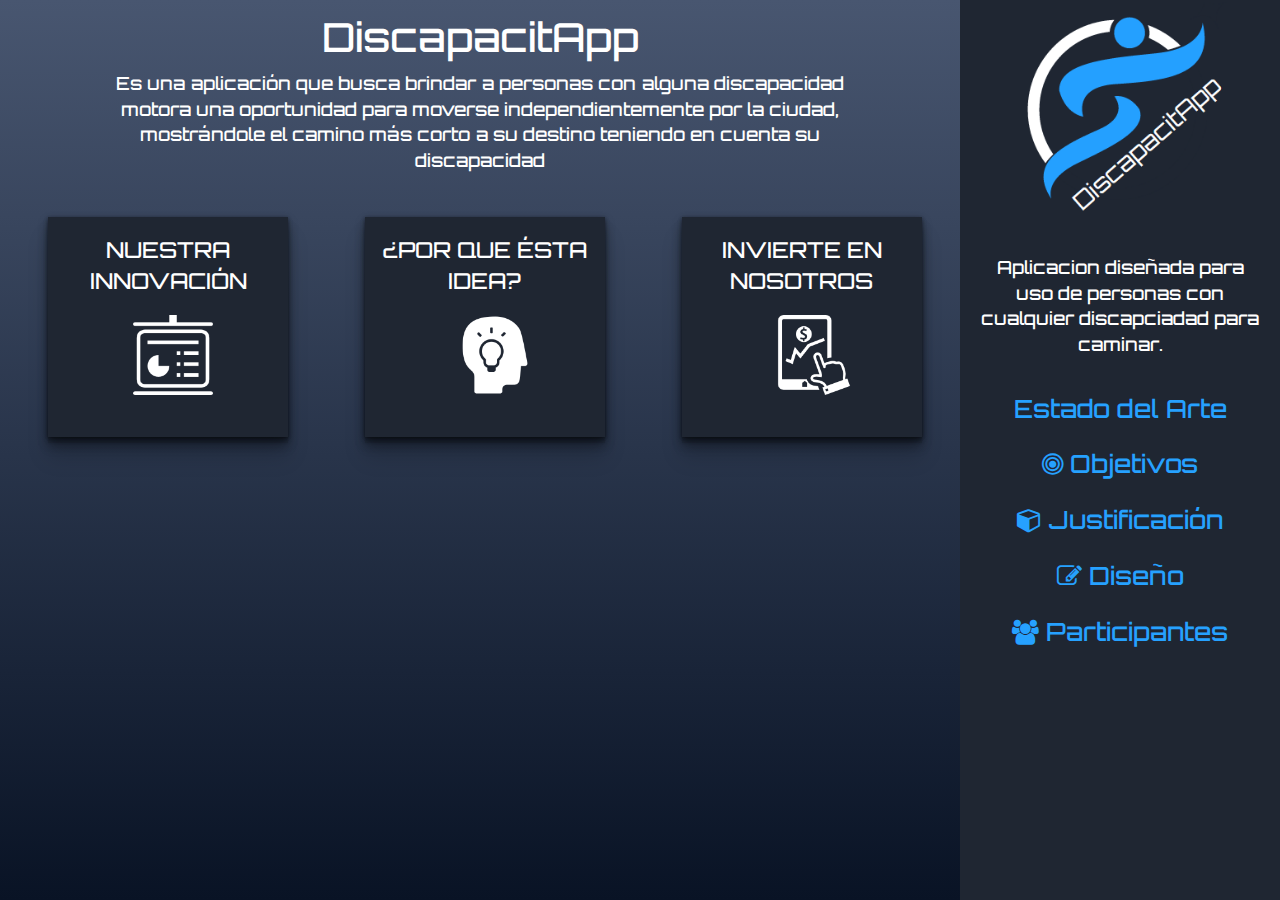
<file: index.html>
<!DOCTYPE html>
<html>
	<head>
		<meta charset="UTF-8">
		<link rel="icon" href="Images/favicon.png" />
		<link rel="stylesheet" type="text/css" href="Boostrap/css/bootstrap.min.css">
		<link rel="stylesheet" type="text/css" href="Css/Styles.css">
		<link rel="stylesheet" type="text/css" href="Css/Index.css">
		<link rel="stylesheet" href="Font-Awesome/css/font-awesome.min.css">
		<script src="jquery-1.12.2.min.js"></script>
		<script src="Boostrap/js/bootstrap.min.js"></script>
		<title>DiscapacitApp</title>
	</head>
	<body>
		<div class="container-fluid">
	  		<div class="row">
				<div class="col-xs-9" id="BigContainer">
				</div>
				<div class="col-xs-3 col-xs-offset-9 text-center" id="side-bar">	
					<div>
						<a id="link-img"><img src="Images/Logo.png" id="logo"></a>
						<br><br><br>
						<div id="Description">Aplicacion diseñada para uso de personas con cualquier discapciadad para caminar.</div>
					</div>
					<br>
					<ul class="links-side">
						<li><a id="link1">Estado del Arte</a></li>
						<li><a id="link2"><i class="fa fa-bullseye"></i>&nbsp;Objetivos</a></li>
						<li><a id="link6"><i class="fa fa-cube"></i>&nbsp;Justificación</a></li>
						<li><a id="link5"><i class="fa fa-pencil-square-o"></i>&nbsp;Diseño</a></li>
						<li><a id="link3"><i class="fa fa-users"></i>&nbsp;Participantes</a></li>
					</ul>
				</div>
			</div>
		</div>
	</body>
	<script> 

		function loader(){
			$("#BigContainer").children().hide();
			$("#BigContainer").html('<div class="col-xs-4 col-xs-offset-5 text-center" id="loader"><p>Cargando...</p><i class="fa fa-spinner fa-pulse"></i></div>')
		}

		$("#link-img").on("click", function(){
			loader();
			setTimeout(function(){ document.getElementById("BigContainer").innerHTML='<object type="text/html" data="intro.html" class="object-html"></object>'; }, 500);
		})

		$("#link1").on("click", function(){
			loader();
			setTimeout(function(){ document.getElementById("BigContainer").innerHTML='<object type="text/html" data="Art.html" class="object-html"></object>'; }, 500);
		})

		$("#link2").on("click", function(){
			loader();
			setTimeout(function(){ document.getElementById("BigContainer").innerHTML='<object type="text/html" data="Target.html" class="object-html"></object>'; }, 500);
		})

		$("#link3").on("click", function(){
			loader();
			setTimeout(function(){ document.getElementById("BigContainer").innerHTML='<object type="text/html" data="Team.html" class="object-html"></object>'; }, 500);
		})

		$("#link5").on("click", function(){
			loader();
			setTimeout(function(){ document.getElementById("BigContainer").innerHTML='<object type="text/html" data="Design.html" class="object-html"></object>'; }, 500);
		})

		$("#link6").on("click", function(){
			loader();
			setTimeout(function(){ document.getElementById("BigContainer").innerHTML='<object type="text/html" data="Justify.html" class="object-html"></object>'; }, 500);
		})

		$("#link-img").click();

	</script> 
</html>
</file>
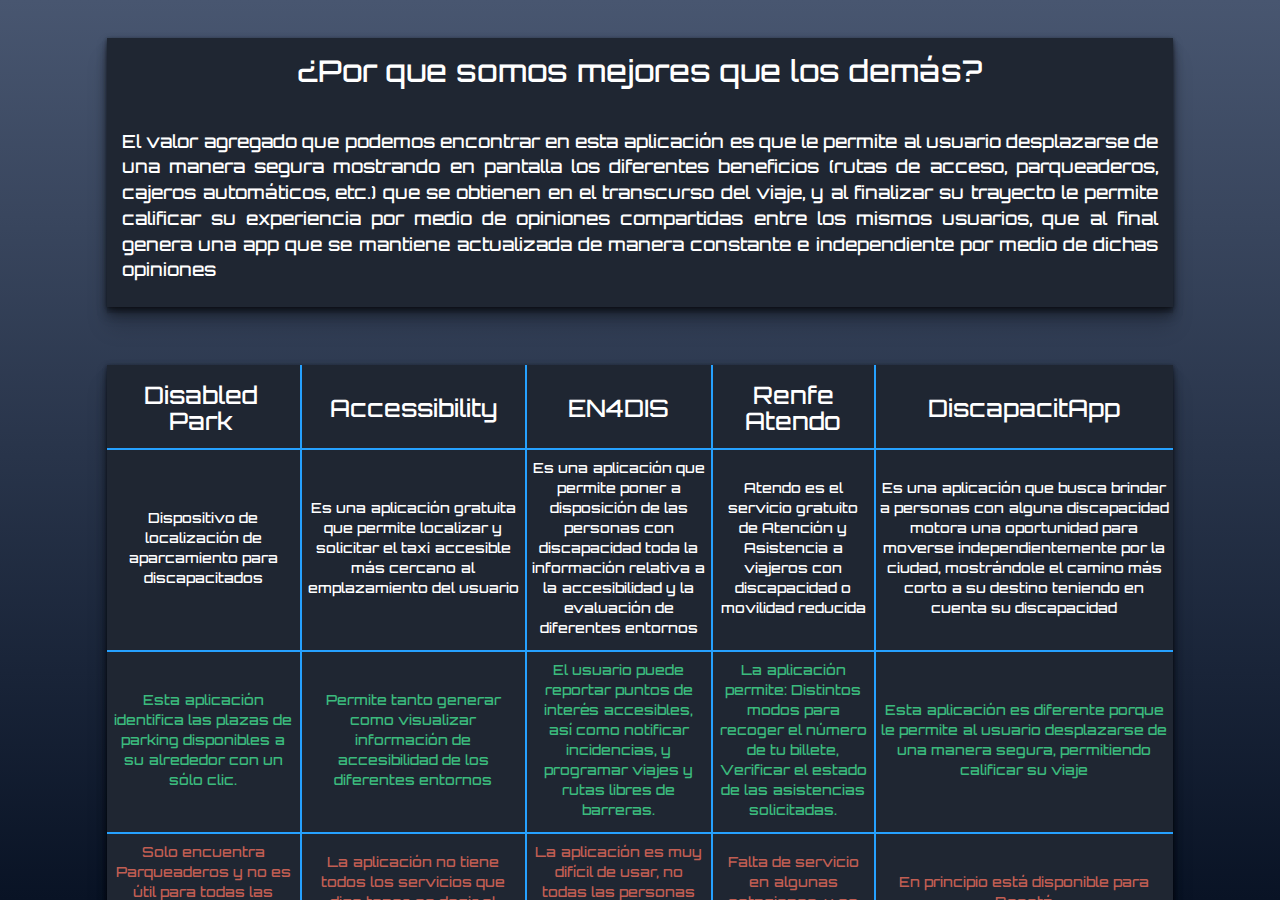
<file: Art.html>
<!DOCTYPE html>
<html lang="en">
<head>
	<meta charset="UTF-8">
	<link rel="stylesheet" type="text/css" href="Boostrap/css/bootstrap.min.css">
	<link rel="stylesheet" type="text/css" href="Css/Styles.css">
	<link rel="stylesheet" type="text/css" href="Css/Art.css">
	<title>Document</title>
</head>
<body>
<div class="Text-Container">
		<div class="container-fluid">
			<div class="row">
			<div class="col-xs-10 col-xs-offset-1 art-box" >
				<h2 class="text-center">¿Por que somos mejores que los demás?</h2><br>
				<div class="text-justify art-text">
					El valor agregado que podemos encontrar en esta aplicación es que le permite al usuario desplazarse de una manera segura mostrando en pantalla los diferentes beneficios (rutas de acceso, parqueaderos, cajeros automáticos, etc.) que se obtienen en el transcurso del viaje, y al finalizar su trayecto le permite calificar su experiencia por medio de opiniones compartidas entre los mismos usuarios, que al final genera una app que se mantiene actualizada de manera constante e independiente por medio de dichas opiniones
				</div>
			</div>
			</div>
			<br>
			<div class="row">
				<table class="col-xs-10 col-xs-offset-1 art-box">
					<thead>
						<tr>
							<td style="padding-right:20px; padding-left:15px" class="td-border">
							<h3>Disabled Park</h3>
							</td>
							<td class="td-border">
							<h3>Accessibility</h3>
							</td>
							<td class="td-border">
							<h3>EN4DIS</h3>
							</td>
							<td class="td-border">
							<h3>Renfe Atendo</h3>
							</td>
							<td>
							<h3>DiscapacitApp</h3>
							</td>
						</tr>
					</thead>
					<tbody>
						<tr>
							<td class="td-border">
							<p class="comp-text">Dispositivo de localización de aparcamiento para discapacitados</p>
							</td>
							<td class="td-border">
							<p class="comp-text">Es una aplicación gratuita que permite localizar y solicitar el taxi accesible más cercano al emplazamiento del usuario</p>
							</td>
							<td class="td-border">
							<p class="comp-text ">Es una aplicación que permite poner a disposición de las personas con discapacidad toda la información relativa a la accesibilidad y la evaluación de diferentes entornos</p>
							</td>
							<td class="td-border">
							<p class="comp-text ">Atendo es el servicio gratuito de Atención y Asistencia a viajeros con discapacidad o movilidad reducida</p>
							</td>
							<td>
							<p class="comp-text ">Es una aplicación que busca brindar a personas con alguna discapacidad motora una oportunidad para moverse independientemente por la ciudad, mostrándole el camino más corto a su destino teniendo en cuenta su discapacidad</p>
							</td>
						</tr>
						<tr>
							<td class="td-border">
							<p class="comp-text green">Esta aplicación identifica las plazas de parking disponibles a su alrededor con un sólo clic.</p>
							</td>
							<td class="td-border">
							<p class="comp-text green">Permite tanto generar como visualizar información de accesibilidad de los diferentes entornos</p>
							</td>
							<td class="td-border">
							<p class="comp-text green">El usuario puede reportar puntos de interés accesibles, así como notificar incidencias, y programar viajes y rutas libres de barreras.</p>
							</td>
							<td class="td-border">
							<p class="comp-text green">La aplicación permite: Distintos modos para recoger el número de tu billete, Verificar el estado de las asistencias solicitadas.</p>
							</td>
							<td>
							<p class="comp-text green">Esta aplicación es diferente porque le permite al usuario desplazarse de una manera segura, permitiendo calificar su viaje</p>
							</td>
						</tr>
						<tr style="border: 0px;">
							<td class="td-border">
							<p class=" comp-text red">Solo encuentra Parqueaderos y no es útil para todas las discapacidades motoras.</p>
							</td>
							<td class="td-border">
							<p class="comp-text red">La aplicación no tiene todos los servicios que dice tener, es decir el servicio de taxis no sirve.</p>
							</td>
							<td class="td-border">
							<p class="comp-text red">La aplicación es muy difícil de usar, no todas las personas pueden saber el uso adecuado de ella</p>
							</td>
							<td class="td-border">
							<p class="comp-text red">Falta de servicio en  algunas estaciones, y es muy difícil de usar.</p>
							</td>
							<td>
							<p class="comp-text red">En principio está disponible para Bogotá</p>
							</td>
						</tr>
					</tbody>
				</table>
			</div>
	</div>
</div>
</body>
</html>
</file>
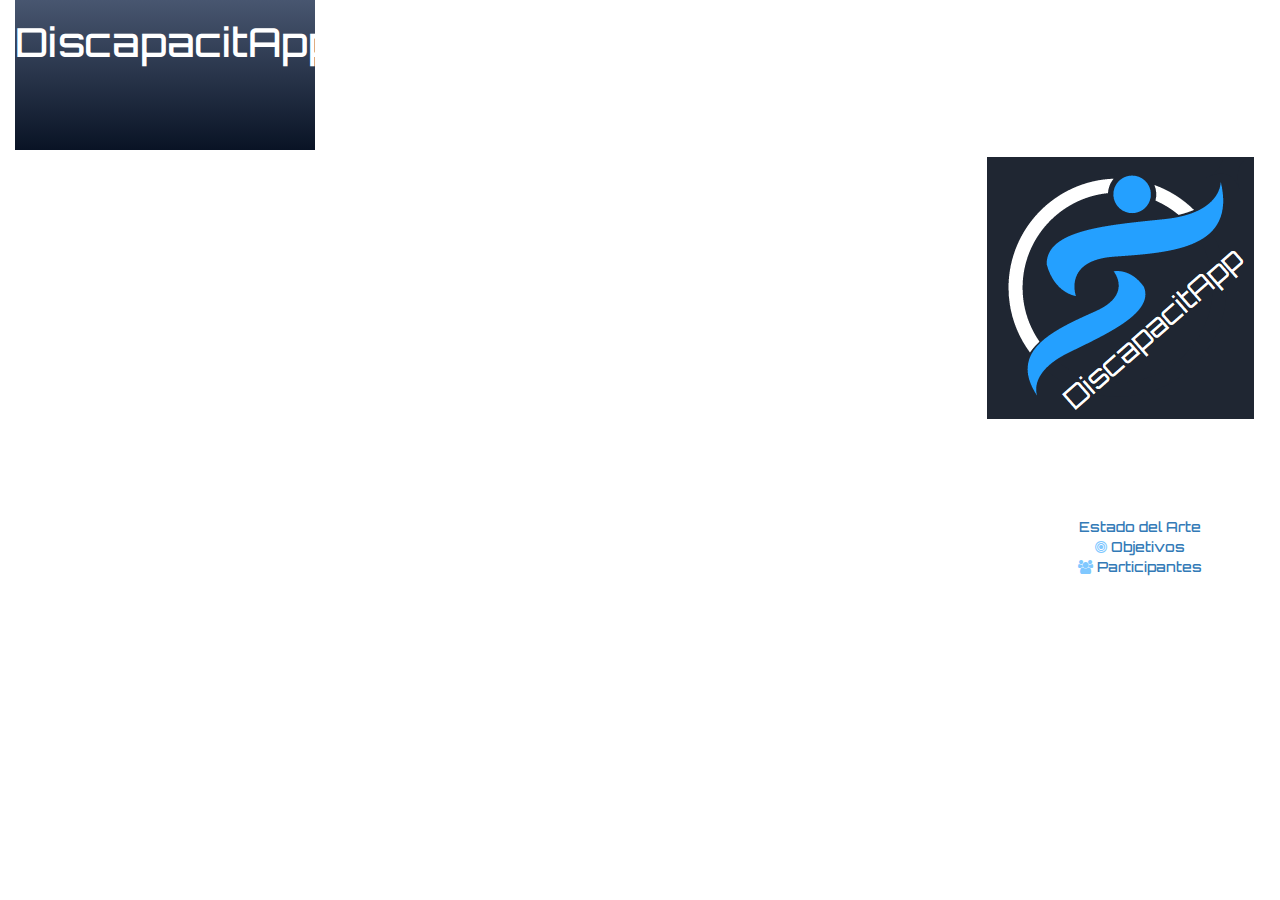
<file: GG.html>
<!DOCTYPE html>
<html>
	<head>
		<meta charset="UTF-8">
		<link rel="icon" href="Images/favicon.png" />
		<link rel="stylesheet" type="text/css" href="Boostrap/css/bootstrap.min.css">
		<link rel="stylesheet" type="text/css" href="Css/Styles.css">
		<link rel="stylesheet" href="Font-Awesome/css/font-awesome.min.css">
		<link href='https://fonts.googleapis.com/css?family=Orbitron:500,700' rel='stylesheet' type='text/css'>
		<script src="jquery-1.12.2.min.js"></script>
		<script src="Boostrap/js/bootstrap.min.js"></script>
		<title>DiscapacitApp</title>
	</head>
	<body>
		<div class="container-fluid">
	  		<div class="row">
				<div class="col-xs-9" id="BigContainer">
				</div>
				<div class="col-xs-3 col-xs-offset-9 text-center" id="side-bar">	
					<div>
						<a id="link-img"><img src="Images/Logo.png" id="logo"></a>
						<br><br>
						<div id="Description">Aplicacion diseñada para uso de personas con cualquier discapciadad para caminar.</div>
					</div>
					<br>
					<ul class="links-side">
						<li><a id="link1">Estado del Arte</a></li>
						<li><a id="link2"><i class="fa fa-bullseye"></i>&nbsp;Objetivos</a></li>
						<li><a id="link3"><i class="fa fa-users"></i>&nbsp;Participantes</a></li>
					</ul>
				</div>
			</div>
		</div>
	</body>
	<script> 

		function loader(){
			$("#BigContainer").children().hide();
			$("#BigContainer").html('<div class="col-xs-4 col-xs-offset-5 text-center" id="loader"><p>Cargando...</p><i class="fa fa-spinner fa-pulse"></i></div>')
		}

		$("#link-img").on("click", function(){
			loader();
			setTimeout(function(){ document.getElementById("BigContainer").innerHTML='<object type="text/html" data="GG2.html" class="object-html"></object>'; }, 500);
		})

		$("#link1").on("click", function(){
			loader();
			setTimeout(function(){ document.getElementById("BigContainer").innerHTML='<object type="text/html" data="GG3.html" class="object-html"></object>'; }, 500);
		})

		$("#link2").on("click", function(){
			loader();
			setTimeout(function(){ document.getElementById("BigContainer").innerHTML='<object type="text/html" data="GG4.html" class="object-html"></object>'; }, 500);
		})

		$("#link3").on("click", function(){
			loader();
			setTimeout(function(){ document.getElementById("BigContainer").innerHTML='<object type="text/html" data="GG5.html" class="object-html"></object>'; }, 500);
		})

		$("#link-img").click();

	</script> 
</html>
</file>
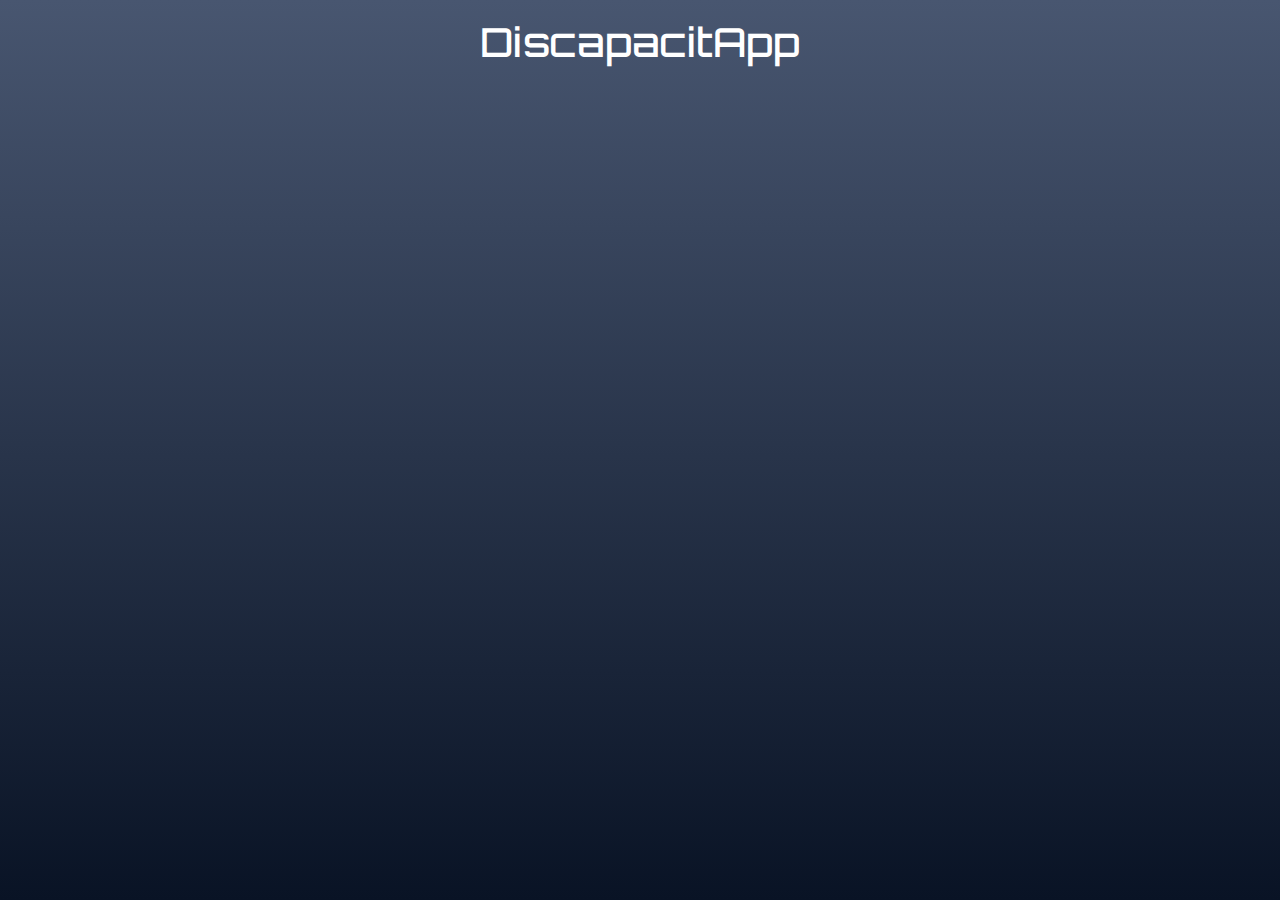
<file: GG2.html>
<!DOCTYPE html>
<html>
<head>
	<meta charset="UTF-8">
	<link rel="stylesheet" type="text/css" href="Boostrap/css/bootstrap.min.css">
	<link rel="stylesheet" type="text/css" href="Css/Styles.css">
	<link rel="stylesheet" href="Font-Awesome/css/font-awesome.min.css">
	<link href='https://fonts.googleapis.com/css?family=Orbitron:500,700' rel='stylesheet' type='text/css'>
	<title>Document</title>
</head>
<body>
	<div class="Text-Container">
		<div class="container-fluid">
			<div class="row">
				<h1 class="text-center"> DiscapacitApp</h1>
				<div class="BigBox">
					<div class="box-margin"><div class="box"></div></div>
					<div class="box-margin"><div class="box"></div></div>
					<div class="box-margin"><div class="box"></div></div>     
				</div>                   
			</div>
		</div>
	</div>
</body>
</html>
</file>
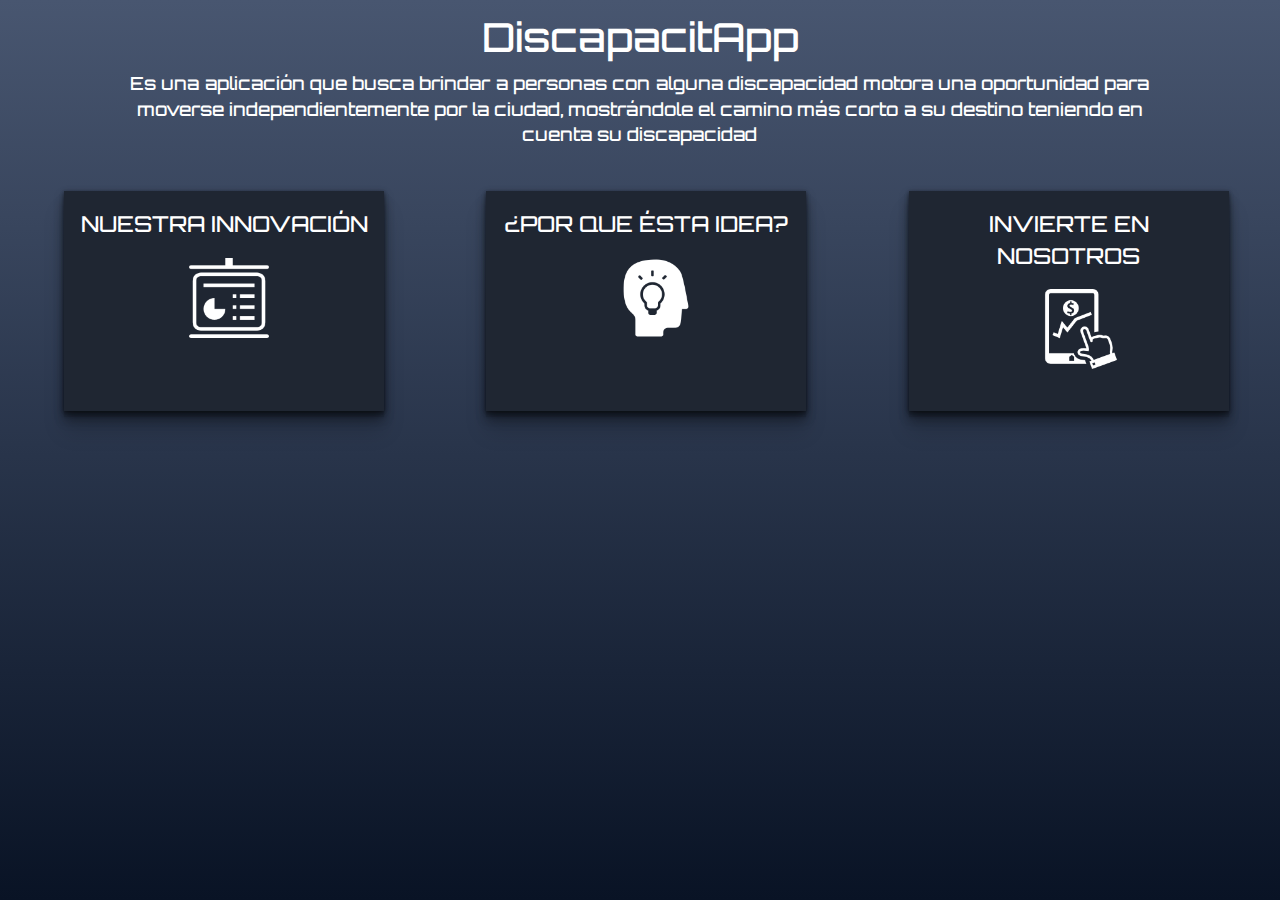
<file: intro.html>
<!DOCTYPE html>
<html>
<head>
	<meta charset="UTF-8">
	<link rel="stylesheet" type="text/css" href="Boostrap/css/bootstrap.min.css">
	<link rel="stylesheet" type="text/css" href="Css/Styles.css">
	<link rel="stylesheet" type="text/css" href="Css/Intro.css">
	<link rel="stylesheet" href="Font-Awesome/css/font-awesome.min.css">
	<script src="jquery-1.12.2.min.js"></script>
	<title>Document</title>
</head>
<body>
	<div class="Text-Container" style="	overflow: hidden !important;">
		<div class="container-fluid">
			<div class="row">
				<h1 class="text-center"> DiscapacitApp</h1>
				<section class="col-xs-10 col-xs-offset-1" id="info-container">
					<p class="text-center">Es una aplicación que busca brindar a personas con alguna discapacidad motora una oportunidad para moverse independientemente por la ciudad, mostrándole el camino más corto a su destino teniendo en cuenta su discapacidad </p>
				</div>
				<div class="BigBox row">
					<div class="box col-xs-3">
						<p class="text-center title-box">NUESTRA INNOVACIÓN <br><img src="Images/tool.png" id="box1"></p>
						<p class="text-center text-box">La principal diferencia de nuestra aplicación respecto a las que ya existen en el mercado, es el hecho de que es más completa y brinda la posibilidad de tener la mayoría de los beneficios en un solo lugar, beneficios que se pueden encontrar de forma separada en distintos aplicativos móviles. Inicialmente será dirigida para la población de la ciudad de Bogotá, y posteriormente se irá ampliando a diferentes ciudades del país y del mundo.</p>	
					</div>
					<div class="box col-xs-3">
						<p class="text-center title-box">¿POR QUE ÉSTA IDEA?<br><img src="Images/avatar.png" id="box2"></p>
						<p class="text-center text-box">Está idea nace del interés en ayudar a aquellas personas con discapacidades motoras,  aquí es donde nos damos cuenta que el problema de movilidad para quienes tienen dificultades para desplazarse como una persona normal, es un problema que día a día empeora en temas como: acceso al transporte público, instalaciones adecuadas, los senderos o andes para el tránsito de éstas personas, entre otros problemas que a diario afronta esta población.</p>	
					</div>
					<div class="box col-xs-3">
						<p class="text-center title-box">INVIERTE EN NOSOTROS<br><img src="Images/computer.png" id="box3"></p>	
						<p class="text-center text-box">Esta aplicación ademas de brindar una solucion a la comunidad discapacitada, tambien es una oportunidad de negocio para aquellas empresas o entidades que se muevan alrededor de este entorno, obteniendo beneficios de promociónar sus productos con el fin de incrementar sus ventas, conviertiendo nuestra aplicacion en un modelo de negocios rentable, permitiendo obtener dividendos importantes y una entrada al mundo de la tecnologia</p>			
					</div>
				</div>                   
			</div>
		</div>
	</div>
</body>
<script type="text/javascript">

	function ShowLogo(box, box1, box2){
		$(box).children().children("img").show()
		$($(box).children("p")[1]).hide();
		$(box).removeClass("col-xs-4")
	 		  .addClass("col-xs-3");
	 	$(box1).css("margin-left","5%")
	 		   .css("margin-right","3%");
	 	$(box2).css("margin-left","5%")
	 		   .css("margin-right","3%");
	}

	 function HideLogo(box, box1, box2){
	 	$(box).children().children("img").hide()
	 	$(box).removeClass("col-xs-3")
	 		  .addClass("col-xs-4");
	 	$($(box).children("p")[1]).css("font-size","16px")

	 	$(box1).css("margin-left","2%")
	 		   .css("margin-right","2%");
	 	$(box2).css("margin-left","2%")
	 		   .css("margin-right","2%");

	 	$($(box).children("p")[1]).show()
	 }


	$($(".box")[0]).hover(function(){
		var box1 = $(".box")[1]
		var box2 = $(".box")[2]
		HideLogo(this, box1, box2)
	});

	$($(".box")[1]).hover(function(){
		var box1 = $(".box")[0]
		var box2 = $(".box")[2]
		HideLogo(this, box1, box2)
	});

	$($(".box")[2]).hover(function(){
		var box1 = $(".box")[0]
		var box2 = $(".box")[1]
		HideLogo(this, box1, box2)
	});

	$($(".box")[0]).on( "mouseleave", function(){
		var box1 = $(".box")[1]
		var box2 = $(".box")[2]
		ShowLogo(this, box1, box2)
	});

	$($(".box")[1]).on( "mouseleave", function(){
		var box1 = $(".box")[0]
		var box2 = $(".box")[2]
		ShowLogo(this, box1, box2)
	});

	$($(".box")[2]).on( "mouseleave", function(){
		var box1 = $(".box")[0]
		var box2 = $(".box")[1]
		ShowLogo(this, box1, box2)
	});

	
</script>
</html>
</file>
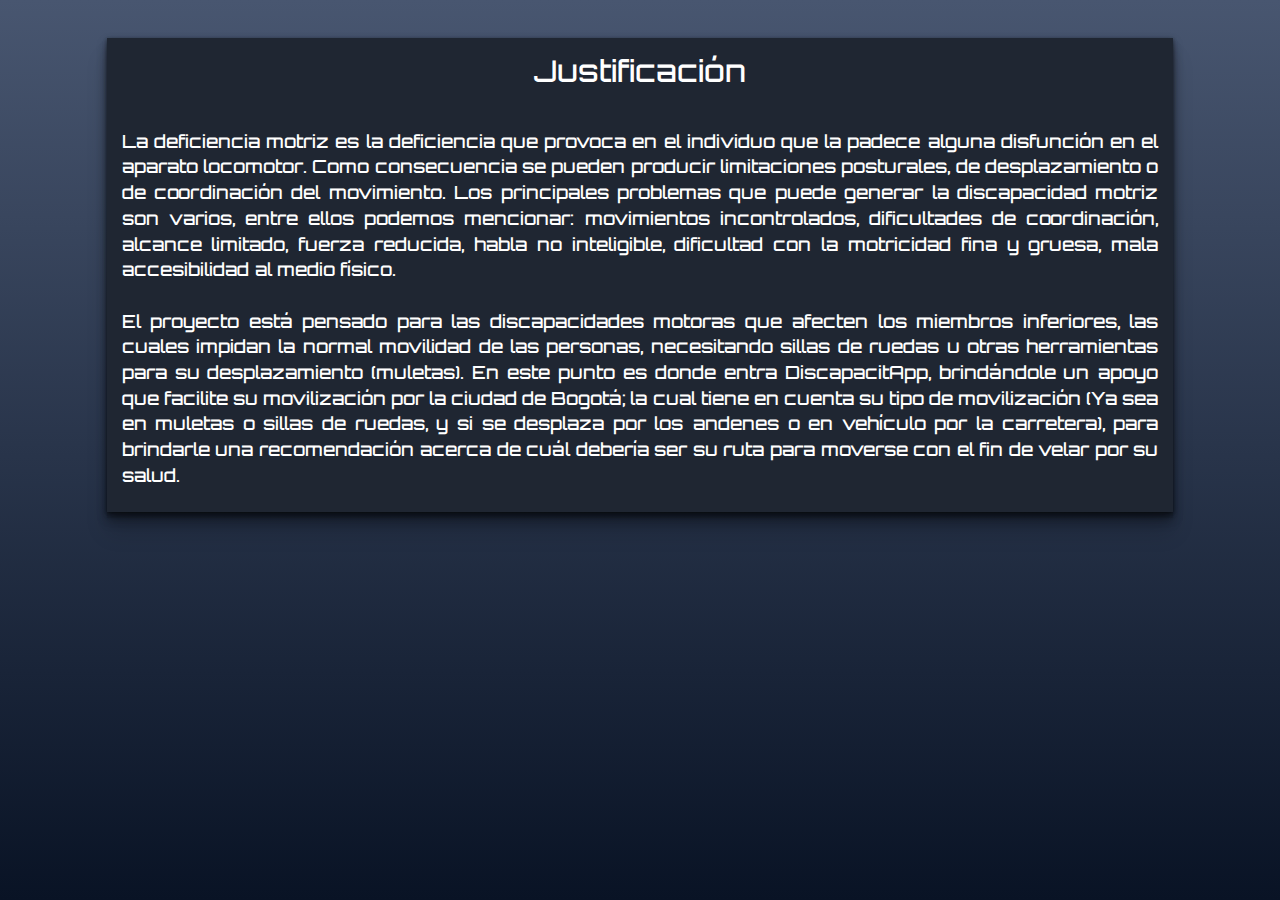
<file: Justify.html>
<!DOCTYPE html>
<html lang="en">
<head>
	<meta charset="UTF-8">
	<link rel="stylesheet" type="text/css" href="Boostrap/css/bootstrap.min.css">
	<link rel="stylesheet" type="text/css" href="Css/Styles.css">
	<link rel="stylesheet" type="text/css" href="Css/Art.css">
	<title>Document</title>
</head>
<body>
<div class="Text-Container">
		<div class="container-fluid">
			<div class="row">
			<div class="col-xs-10 col-xs-offset-1 art-box" >
				<h2 class="text-center">Justificación</h2><br>
				<div class="text-justify art-text">
					La deficiencia motriz es la deficiencia que provoca en el individuo que la padece alguna disfunción en el aparato locomotor. Como consecuencia se pueden producir limitaciones posturales, de desplazamiento o de coordinación del movimiento. Los principales problemas que puede generar la discapacidad motriz son varios, entre ellos podemos mencionar: movimientos incontrolados, dificultades de coordinación, alcance limitado, fuerza reducida, habla no inteligible, dificultad con la motricidad fina y gruesa, mala accesibilidad al medio físico.
					<br><br>
					El proyecto está pensado para las discapacidades motoras que afecten los miembros inferiores, las cuales impidan la normal movilidad de las personas, necesitando sillas de ruedas u otras herramientas para su desplazamiento (muletas). En este punto es donde entra DiscapacitApp, brindándole un apoyo que facilite su movilización por la ciudad de Bogotá; la cual tiene en cuenta su tipo de movilización (Ya sea en muletas o sillas de ruedas, y si se desplaza por los andenes o en vehículo por la carretera), para brindarle una recomendación acerca de cuál debería ser su ruta para moverse con el fin de velar por su salud.

				</div>
			</div>
			</div>
		</div>
	</div>
</body>
</html>
</file>
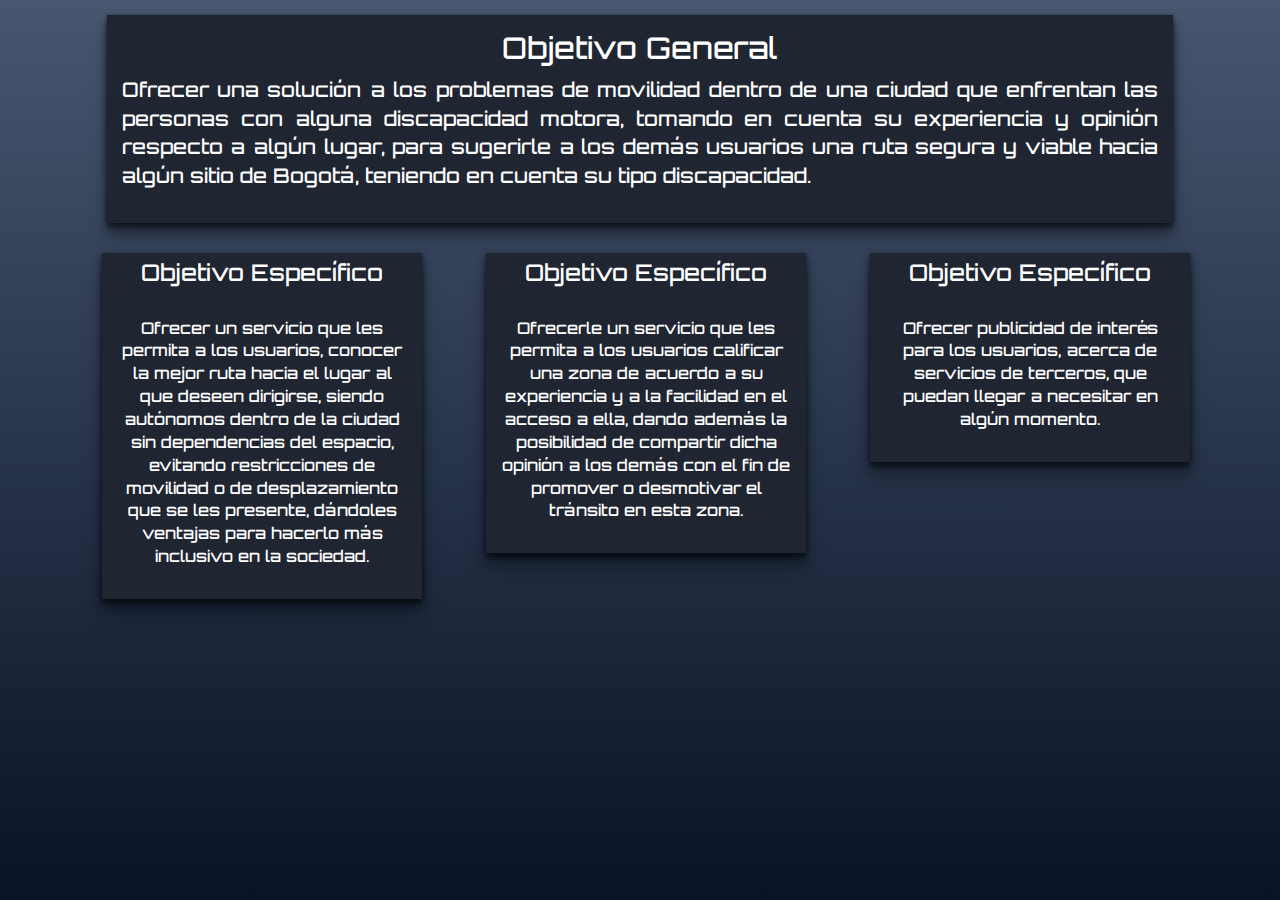
<file: Target.html>
<!DOCTYPE html>
<html lang="en">
<head>
	<meta charset="UTF-8">
	<link rel="stylesheet" type="text/css" href="Boostrap/css/bootstrap.min.css">
	<link rel="stylesheet" type="text/css" href="Css/Styles.css">
	<link rel="stylesheet" type="text/css" href="Css/Target.css">
	<title>Document</title>
</head>
<body>
<div class="Text-Container">
		<div class="container-fluid">
			<div class="row">
				<div class="col-xs-10 col-xs-offset-1 General"> 
					<h2 class="text-center">Objetivo General</h2>
					<div class="text-justify" style="margin-bottom:3%;">
						Ofrecer una solución a los problemas de movilidad dentro de una ciudad que enfrentan las personas con alguna discapacidad motora, tomando en cuenta su experiencia y opinión respecto a algún lugar, para sugerirle a los demás usuarios una ruta segura y viable hacia algún sitio de Bogotá, teniendo en cuenta su tipo discapacidad.</div>
				</div>
			</div>
			<div class="row">
				<div class="col-xs-3 Specific"> 
					<h4 class="text-center">Objetivo Específico</h4><br>
					<div class="text-center text-specific">Ofrecer un servicio que les permita a los usuarios, conocer la mejor ruta hacia el lugar al que deseen dirigirse, siendo autónomos dentro de la ciudad sin dependencias del espacio, evitando restricciones de movilidad o de desplazamiento que se les presente, dándoles ventajas para hacerlo más inclusivo en la sociedad.</div>
				</div>
				<div class="col-xs-3 Specific "> 
					<h4 class="text-center">Objetivo Específico</h4><br>
					<div class="text-center text-specific">Ofrecerle un servicio que les permita a los usuarios calificar una zona de acuerdo a su experiencia y a la facilidad en el acceso a ella, dando además la posibilidad de compartir dicha opinión a los demás con el fin de promover o desmotivar el tránsito en esta zona.</div>
				</div>
				<div class="col-xs-3  Specific"> 
					<h4 class="text-center">Objetivo Específico</h4><br>
					<div class="text-center text-specific">Ofrecer publicidad de interés para los usuarios, acerca de servicios de terceros, que puedan llegar a necesitar en algún momento.</div>
				</div>
			</div>
	</div>
</div>
</body>
</html>
</file>
<file: Css/Styles.css>
@font-face{
	font-family: 'Orbitron';
	src: url('../Fonts/Orbitron-Medium.ttf');
}

body{
	font-family: 'Orbitron';
	color: white;
}

.fa{
	color: #80c8ff;
}

#loader{
	font-size: 50px;
	margin-top: 20px;
}

.Text-Container{
	background: linear-gradient(#485670,#091325);
	position: absolute;
	width: 100%;
	height: 100%;
	padding: 0px;
	overflow: auto;
}

h1{
	font-size: 40px;
}
</file>
<file: Css/Index.css>
a > .fa {
	color:inherit;
}

#side-bar{
	position: absolute;
	height: 100%;
	background: #1f2632;
	color: #fff;
	padding: 2px;

}

.object-html{
	position: absolute;
	width: 100%;
	height: 100%
}

#BigContainer{
	position: absolute;
	height: 100%;
	padding: 0px;
	background: linear-gradient(#485670,#091325);
}

.links-side a{
	color: #26a1ff;
	font-size: 25px;
	display: block;
	text-decoration: none;
	padding: 10px;
	cursor: pointer;
} 

.links-side li{
	transition: border 0.5s;
}

.links-side li:hover{
	background-color: #495974;
	border-right: 6px solid #8898b4;
}

.links-side a:hover{
	color: #001a2e;
}

.links-side {
	list-style: none;
	margin: 1px;
	padding: 2px;
}

#Description{
	padding-left: 15px;
	padding-right: 15px;
	font-size: 18px;
}

#logo{
	width: 220px;
	cursor: pointer;
}
</file>
<file: Css/Art.css>
.art-text{
    font-size: 18px;
    margin-bottom: 2%;
    margin-top: 1%;
}

.art-box{
box-shadow:
               0 6px 1px rgba(0,0,0,.1),
               0 0 5px rgba(0,0,0,.1),
               0 1px 3px rgba(0,0,0,.3),
               0 3px 5px rgba(0,0,0,.2),
               0 5px 10px rgba(0,0,0,.25),
               0 10px 10px rgba(0,0,0,.2),
               0 20px 20px rgba(0,0,0,.15);
    background: #1f2632;
    margin-top: 3%;
}

table{
  margin-bottom: 25px;
}

h3{
  text-align: center;
  margin-left: 6px;
  margin-right: 6px;
}

thead > tr {
  border-bottom: solid 2px #26a1ff;
}

tbody > tr {
  border-bottom: solid 2px #26a1ff;
}

.td-border{
  border-right: solid 2px #26a1ff;
}

.comp-text{
  text-align: center;
  margin-top: 10px;
  margin-left: 4px;
  margin-right: 4px;
}

.green{
  color: #3bba7d;
}

.red{
  color: #c15e53;
}
</file>
<file: Css/Intro.css>
.box{
	background: #1f2632;
	height: 220px;
	margin-left: 5%;
	margin-right: 3%;
	box-shadow:
               0 6px 1px rgba(0,0,0,.1),
               0 0 5px rgba(0,0,0,.1),
               0 1px 3px rgba(0,0,0,.3),
               0 3px 5px rgba(0,0,0,.2),
               0 5px 10px rgba(0,0,0,.25),
               0 10px 10px rgba(0,0,0,.2),
               0 20px 20px rgba(0,0,0,.15);
	transition: all 0.5s;
}

.box:hover{
	height: 440px;
   transition: all 0.5s;
}

.box-margin{
	margin-left:4%;
	position: fixed;
}

.box-margin:nth-child(2){
	margin-left:35%;
}

.box-margin:nth-child(3){
	margin-left:65%;
}

.BigBox{
	margin-top: 30px;
}

#info-container{
	font-size: 18px;
}

.text-box{
	padding-left: 20px;
	padding-right: 20px;
	padding-top: 10px;
	min-width: 300px;
	display: none;
}

.title-box{
	margin-top: 0px;
	padding-top: 20px;
	font-size: 22px;
}

#box1{
	margin-left: 10px;
	width: 80px;
	margin-top: 15px;
}

#box2{
	margin-left: 20px; 
	width: 80px;
	margin-top: 15px;
}

#box3{
	margin-left: 25px;
	width: 80px;
	margin-top: 15px;
}
</file>
<file: Css/Target.css>
.Specific{
	box-shadow:
               0 6px 1px rgba(0,0,0,.1),
               0 0 5px rgba(0,0,0,.1),
               0 1px 3px rgba(0,0,0,.3),
               0 3px 5px rgba(0,0,0,.2),
               0 5px 10px rgba(0,0,0,.25),
               0 10px 10px rgba(0,0,0,.2),
               0 20px 20px rgba(0,0,0,.15);
    background: #1f2632;
    margin-right: -3%;
    margin-left: 8%;
}

.General{
	box-shadow:
               0 6px 1px rgba(0,0,0,.1),
               0 0 5px rgba(0,0,0,.1),
               0 1px 3px rgba(0,0,0,.3),
               0 3px 5px rgba(0,0,0,.2),
               0 5px 10px rgba(0,0,0,.25),
               0 10px 10px rgba(0,0,0,.2),
               0 20px 20px rgba(0,0,0,.15);
    background: #1f2632;
    margin-bottom: 30px;
    font-size: 20px;
    margin-top: 15px;
}

h4{
	font-size: 23px;
}

.text-specific{
	font-size: 16px;
	margin-bottom: 10%
}
</file>
